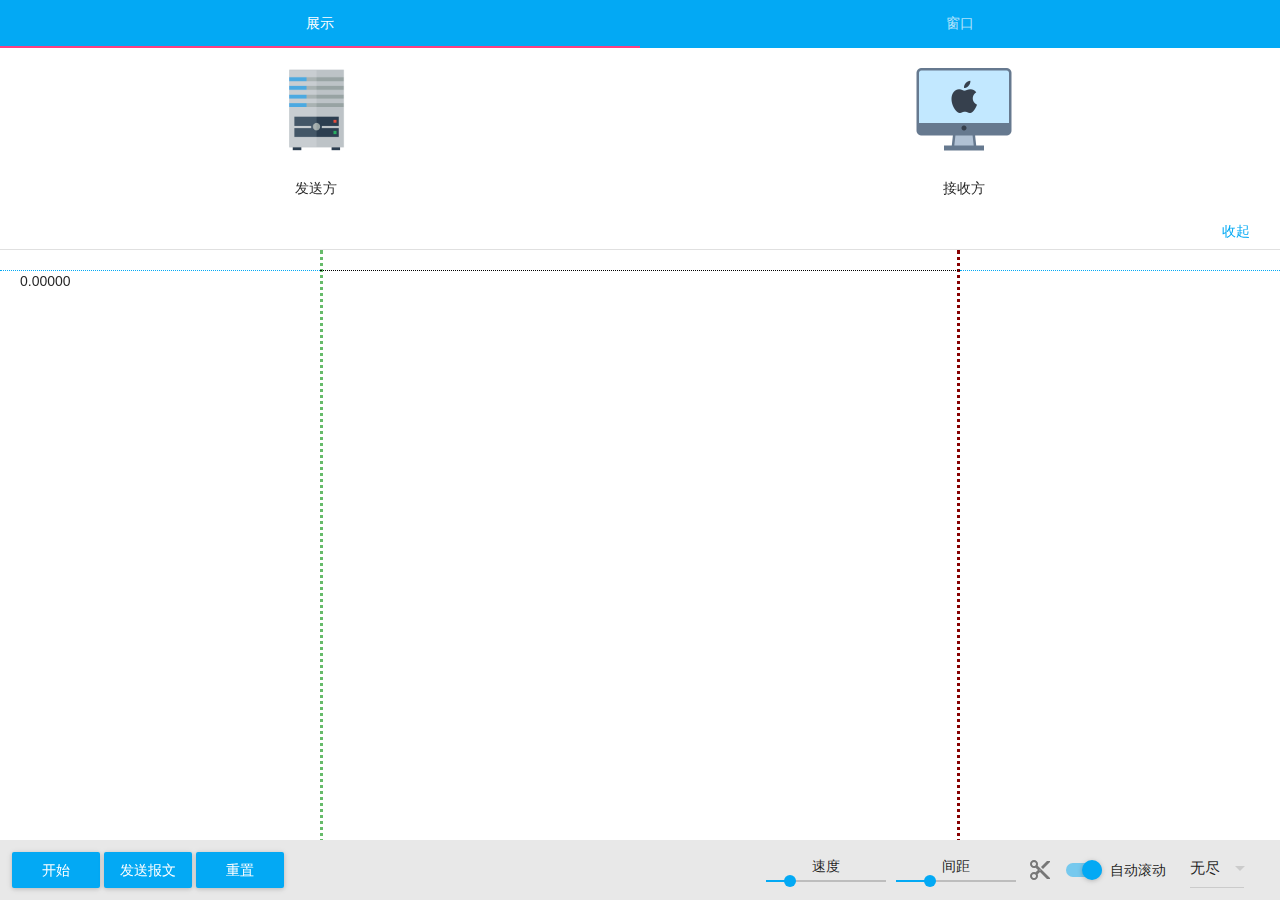
<file: index.html>
<!DOCTYPE html><html><head><meta charset=utf-8><title>tcpip</title><link href=static/css/app.212abfcc3cf5f9facf9606c59b4e2842.css rel=stylesheet></head><body><div id=app></div><script type=text/javascript src=static/js/manifest.73b9d3ecc33c22048177.js></script><script type=text/javascript src=static/js/vendor.b621bd380a45ed66518b.js></script><script type=text/javascript src=static/js/app.a86e3500157791f6e692.js></script></body></html>
</file>
